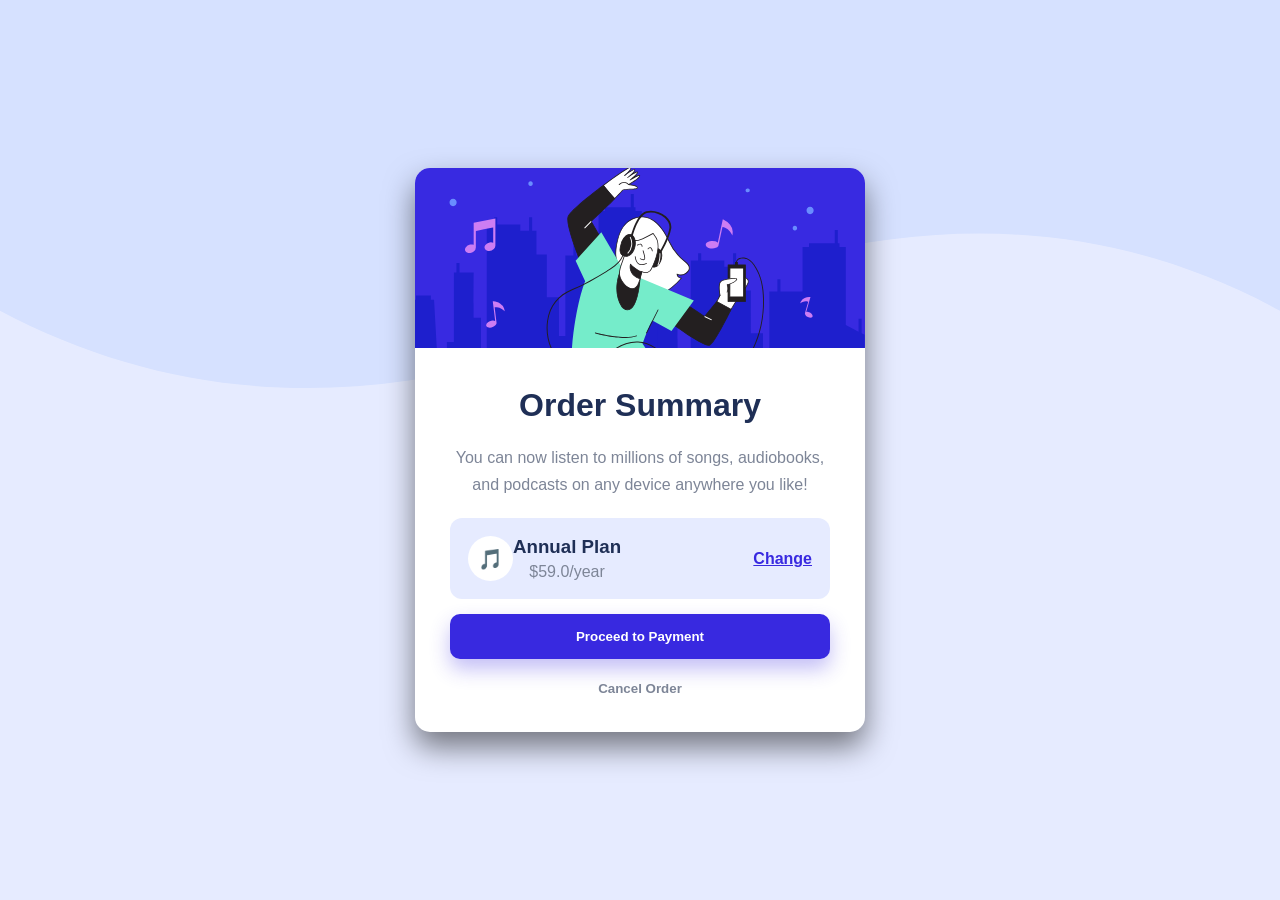
<file: index.html>
<!DOCTYPE html>
<html lang="en">
<head>
    <meta charset="UTF-8">
    <meta name="viewport" content="width=device-width, initial-scale=1.0">
    <title>Document</title>
    <link rel="icon" type="image/png" sizes="32x32" href="./images/favicon-32x32.png">
    <link rel="stylesheet" href="./style.css">
</head>
<body>
    <div class="card">
        <div >
            <img src="./images/illustration-hero.svg" alt="">
        </div>
        <div class="content">
            <h1>Order Summary</h1>
            <p class="description">  You can now listen to millions of songs, audiobooks, and podcasts on
          any device anywhere you like!</p>
          <div class="plan-box">
            <div class="plan-left">
                <div class="icon">🎵</div>

                <div>
                    <h3>Annual Plan</h3>
                    <p>$59.0/year</p>
                </div>
            </div>
            <a href="#">Change</a>
          </div>
          <button class="payment-btn">Proceed to Payment</button>
          <button class="cancel-btn">Cancel Order</button>
        </div>
    </div>
</body>
</html>
</file>
<file: style.css>
*{
    margin: 0;
    padding: 0%;
    box-sizing: border-box;
    font-family: Arial, Helvetica, sans-serif;
}
body{
    background: #e6ebff;
    display: flex;
    justify-content: center;
    align-items: center;
    min-height: 100vh;

    background-image: url("./images/pattern-background-desktop.svg");
    background-repeat: no-repeat;
    background-position: top center;
    background-size: 100% auto;
}
.card{
    width: 450px;
    background-color: white;
    border-radius: 15px;
    overflow: hidden;
    box-shadow: 0 15px 30px rgb(0,0,0,0.5);
}
.content{
    padding: 35px;
    text-align: center;
}
img{
    width: 100%;
    height: 180px;
    object-fit: cover;
}
.content h1{
    color: #1f2f56;
    margin-bottom: 20px;
}
.description{
    color: #7d8597;
    line-height: 1.7;
    margin-bottom: 20px;
}
.plan-box{
    display: flex;
    justify-content: space-between;
    align-items: center;
    background-color: #e6ebff;
    border-radius: 12px;
    padding: 18px;
    margin-bottom: 15px;
}
.plan-left{
    display: flex;
    justify-content: center;
    align-items: center;
}
.icon{
    background-color: white;
    width: 45px;
    height: 45px;
    border-radius: 50%;
    display: flex;
    justify-content: center;
    align-items: center;
    font-size: 20px;
}
.content h3{
    color: #1f2f56;
    margin-bottom: 5px;
}
.content p{
    color: #7d8597;
}
.plan-box a{
    color: #3829e0;
    font-weight: bold;
}
.payment-btn{
    width: 100%;
    padding: 15px;
    border: none;
    background-color: #3829e0;
    color: white;
    font-weight: bold;
    border-radius: 10px;
    cursor: pointer;
    margin-bottom: 20px;
    box-shadow: 0 10px 20px rgb(56,41,224,0.3);
}
.payment-btn:hover{
    opacity: 0.9;
}
.cancel-btn{
    border:none ;
    background: none;
    color: #7d8597;
    cursor: pointer;
    font-weight: bold;
}
</file>
<file: style1.css>
*{
    margin: 0;
    padding: 0%;
    box-sizing: border-box;
    font-family: Arial, Helvetica, sans-serif;
}
body{
    background: #e6ebff;
    display: flex;
    justify-content: center;
    align-items: center;
    min-height: 100vh;

    background-image: url("./images/pattern-background-desktop.svg");
    background-repeat: no-repeat;
    background-position: top center;
    background-size: 100% auto;
}
.card{
    width: 450px;
    background-color: white;
    border-radius: 15px;
    overflow: hidden;
    box-shadow: 0 15px 30px rgb(0,0,0,0.5);
}
.content{
    padding: 35px;
    text-align: center;
}
img{
    width: 100%;
    height: 180px;
    object-fit: cover;
}
.content h1{
    color: #1f2f56;
    margin-bottom: 20px;
}
.description{
    color: #7d8597;
    line-height: 1.7;
    margin-bottom: 20px;
}
.plan-box{
    display: flex;
    justify-content: space-between;
    align-items: center;
    background-color: #e6ebff;
    border-radius: 12px;
    padding: 18px;
    margin-bottom: 15px;
}
.plan-left{
    display: flex;
    justify-content: center;
    align-items: center;
}
.icon{
    background-color: white;
    width: 45px;
    height: 45px;
    border-radius: 50%;
    display: flex;
    justify-content: center;
    align-items: center;
    font-size: 20px;
}
.content h3{
    color: #1f2f56;
    margin-bottom: 5px;
}
.content p{
    color: #7d8597;
}
.plan-box a{
    color: #3829e0;
    font-weight: bold;
}
.payment-btn{
    width: 100%;
    padding: 15px;
    border: none;
    background-color: #3829e0;
    color: white;
    font-weight: bold;
    border-radius: 10px;
    cursor: pointer;
    margin-bottom: 20px;
    box-shadow: 0 10px 20px rgb(56,41,224,0.3);
}
.payment-btn:hover{
    opacity: 0.9;
}
.cancel-btn{
    border:none ;
    background: none;
    color: #7d8597;
    cursor: pointer;
    font-weight: bold;
}
</file>
